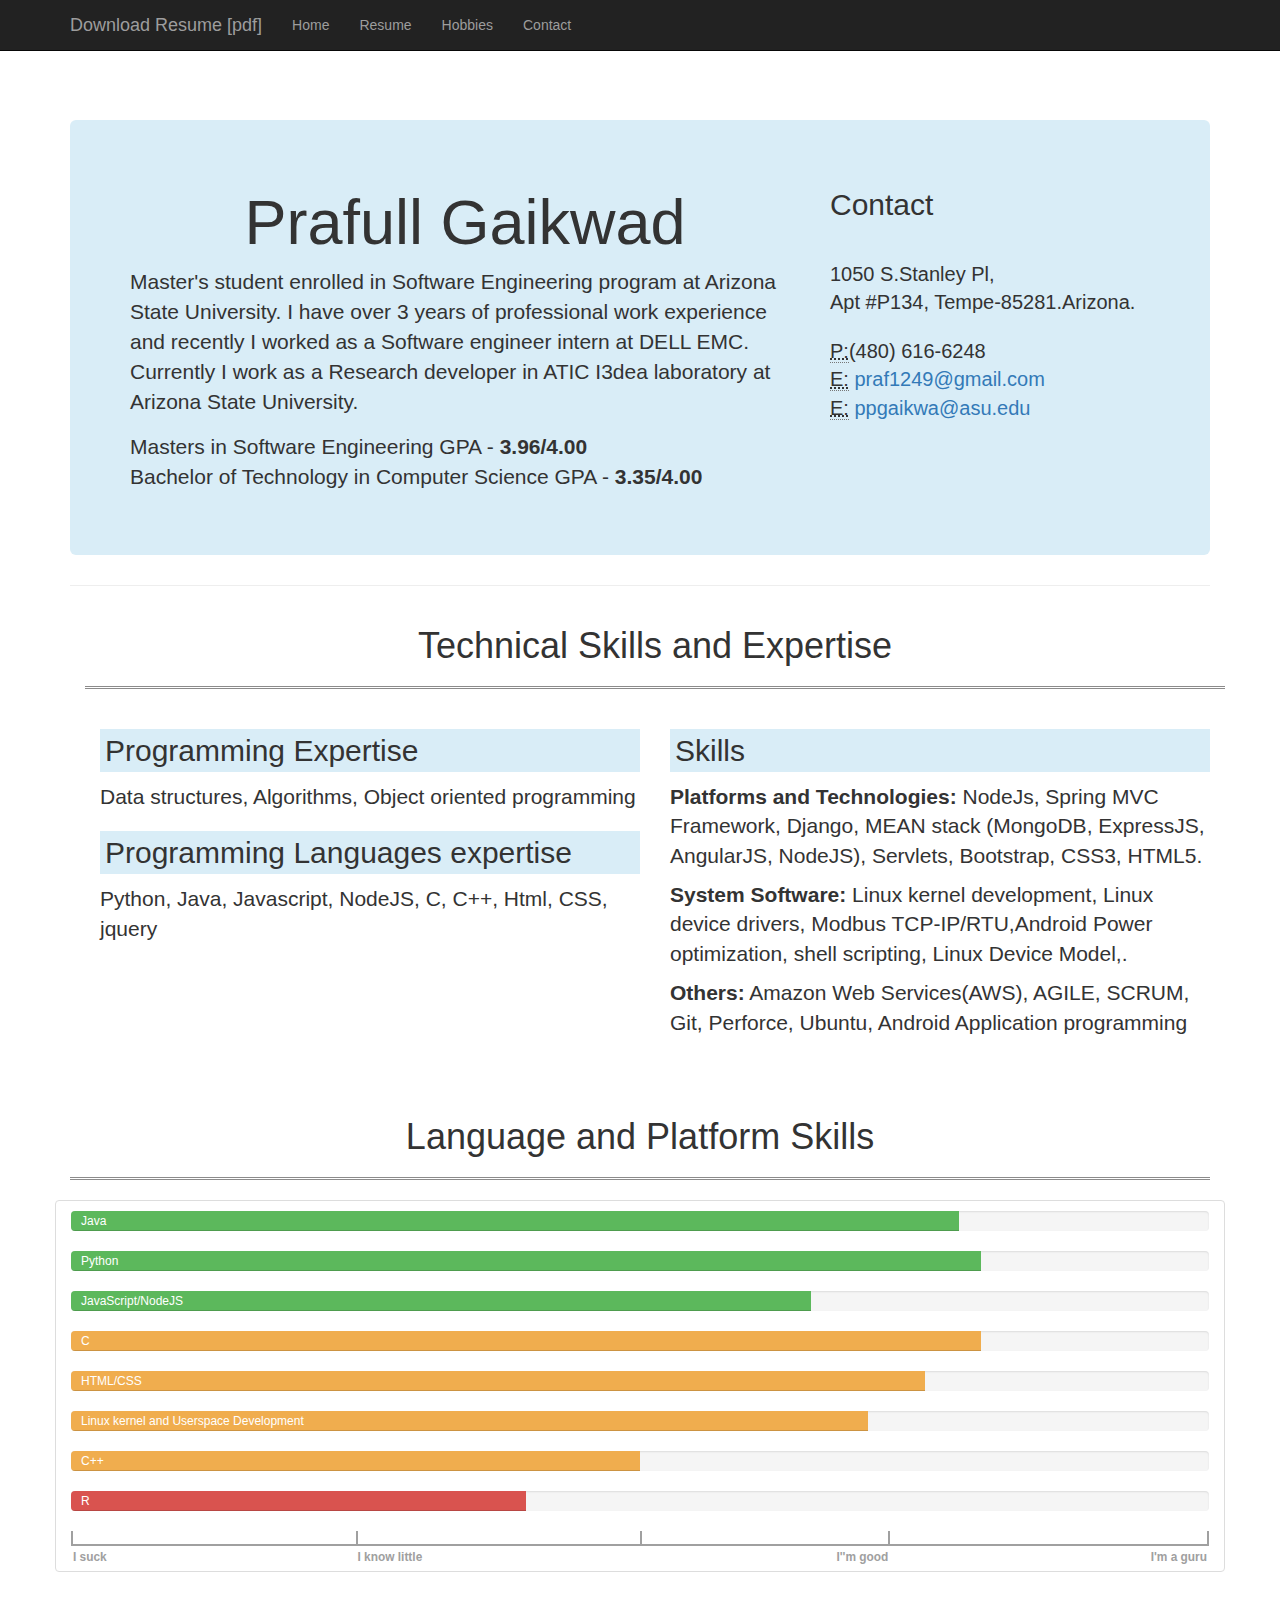
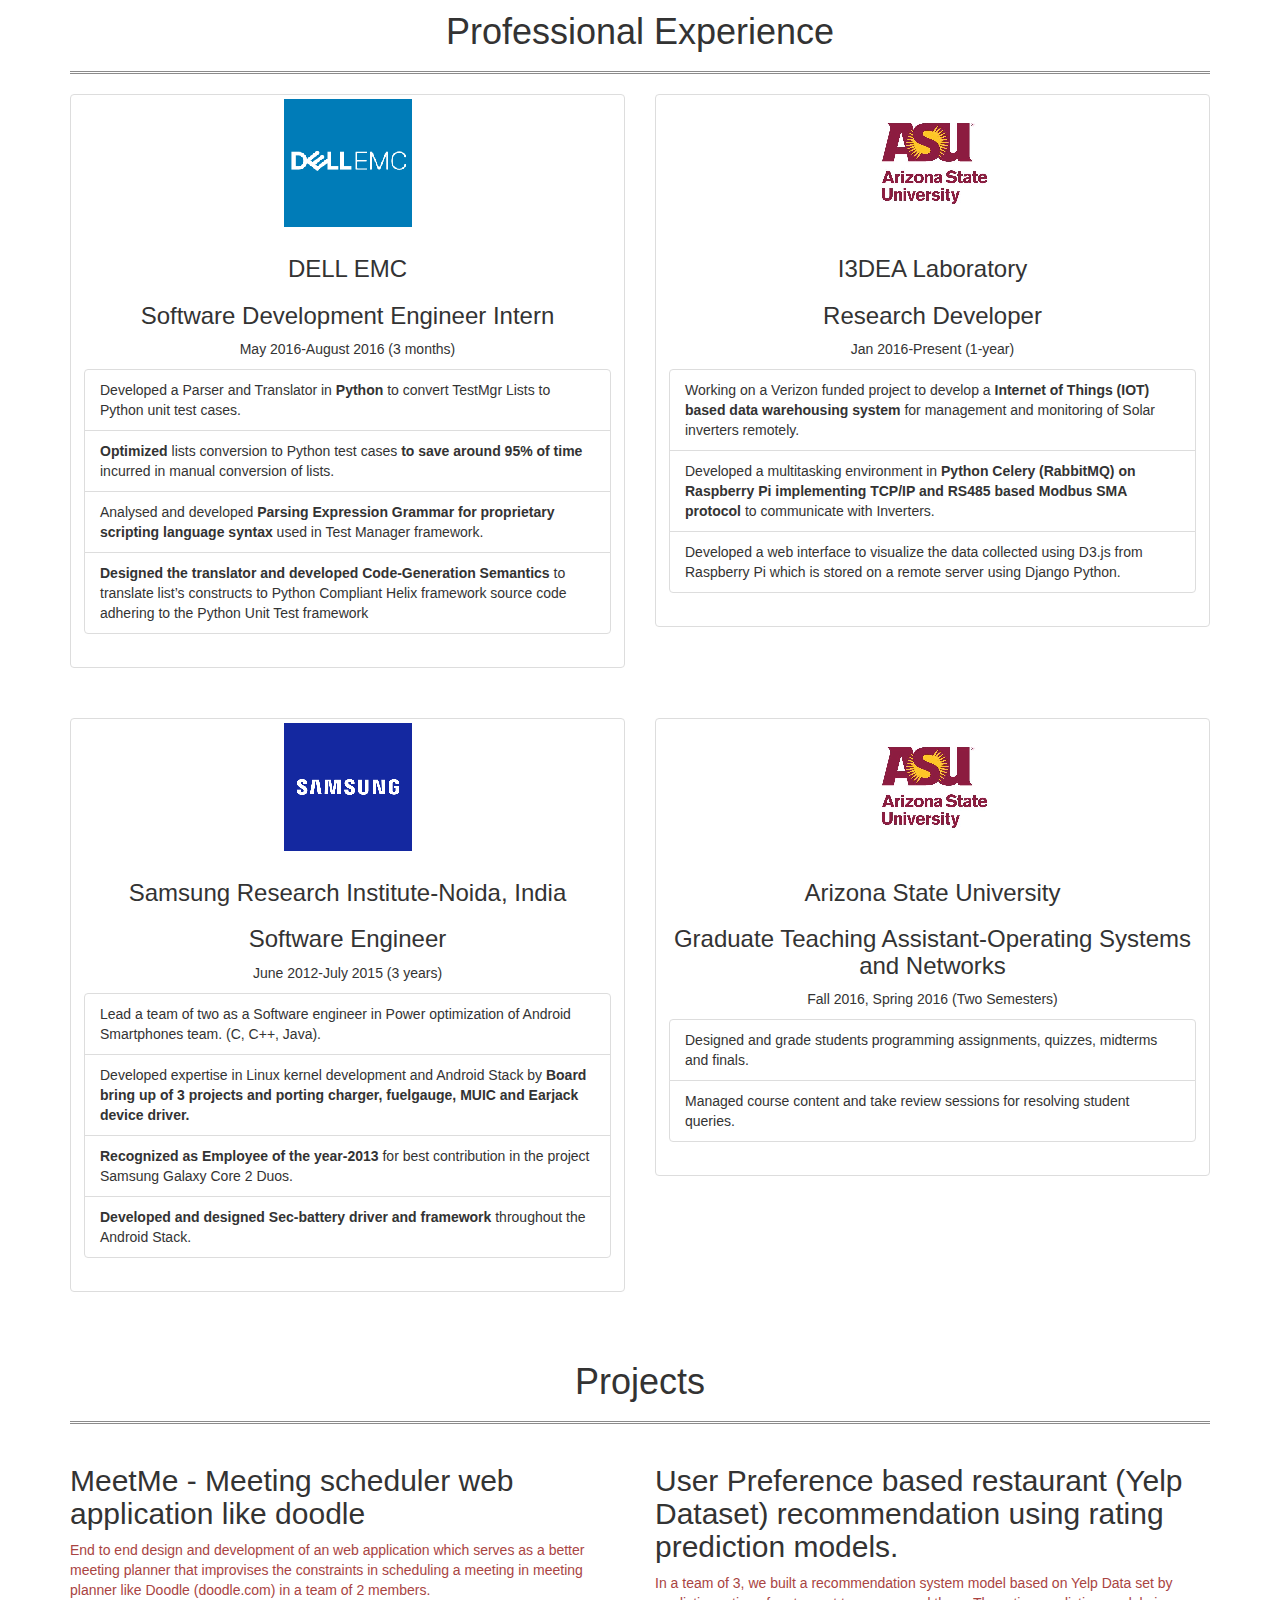
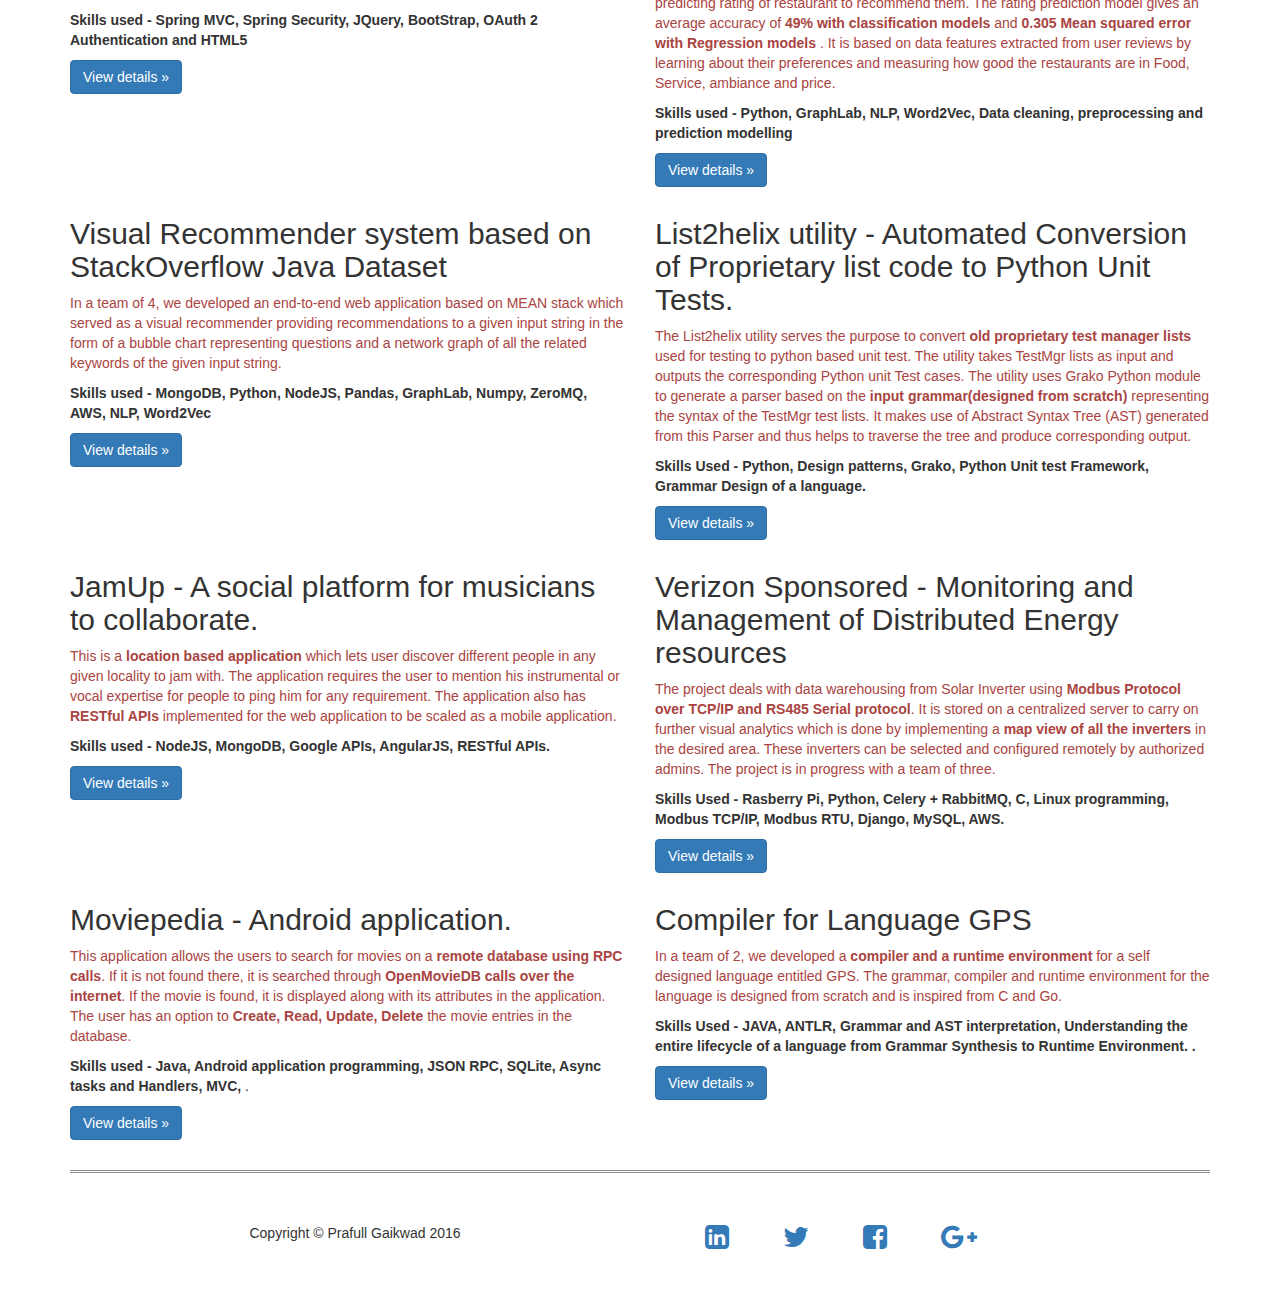
<file: Resume-new.html>
<!DOCTYPE html>
<html lang="en">

<head>

    <meta charset="utf-8">
    <meta http-equiv="X-UA-Compatible" content="IE=edge">
    <meta name="viewport" content="width=device-width, initial-scale=1">
    <meta name="description" content="">
    <meta name="author" content="">

    <title>Resume | Prafull Gaikwad</title>


    <!-- Font awesome CSS which is used for Social media icons -->
    <link rel="stylesheet" href="https://maxcdn.bootstrapcdn.com/font-awesome/4.5.0/css/font-awesome.min.css">
    <!-- Bootstrap Core CSS -->
    <link href="css/bootstrap.min.css" rel="stylesheet">

    <!-- Custom CSS -->
    <link href="css/resume-new.css" rel="stylesheet">

    <!-- HTML5 Shim and Respond.js IE8 support of HTML5 elements and media queries -->
    <!-- WARNING: Respond.js doesn't work if you view the page via file:// -->
    <!--[if lt IE 9]>
        <script src="https://oss.maxcdn.com/libs/html5shiv/3.7.0/html5shiv.js"></script>
        <script src="https://oss.maxcdn.com/libs/respond.js/1.4.2/respond.min.js"></script>
    <![endif]-->

</head>

<body>

    <!-- Navigation -->
    <nav class="navbar navbar-inverse navbar-fixed-top" role="navigation">
        <div class="container">
            <!-- Brand and toggle get grouped for better mobile display -->
            <div class="navbar-header">
                <button type="button" class="navbar-toggle" data-toggle="collapse" data-target="#bs-example-navbar-collapse-1">
                    <span class="sr-only">Toggle navigation</span>
                    <span class="icon-bar"></span>
                    <span class="icon-bar"></span>
                    <span class="icon-bar"></span>
                </button>
                <a class="navbar-brand" href="img/resume.pdf">Download Resume [pdf]</a>
            </div>
            <!-- Collect the nav links, forms, and other content for toggling -->
            <div class="collapse navbar-collapse" id="bs-example-navbar-collapse-1">
                <ul class="nav navbar-nav">
                    <li>
                        <a href="index.html">Home</a>
                    </li>
                    <li>
                        <a href="Resume-new.html">Resume</a>
                    </li>
                    <li>
                        <a href="hobbies.html">Hobbies</a>
                    </li>
                    <li>
                        <a href="contact.html">Contact</a>
                    </li>
                </ul>
            </div>
            <!-- /.navbar-collapse -->
        </div>
        <!-- /.container -->
    </nav>

    <!-- Page Content -->
    <div class="container">

        <!-- Jumbotron Header -->
        <header class="jumbotron hero-spacer bg-info">
            <div class="row">
                
                <!-- <h1><center>Prafull Gaikwad</center></h1>
                
                <p>Lorem ipsum dolor sit amet, consectetur adipisicing elit. Ipsa, ipsam, eligendi, in quo sunt possimus non incidunt odit vero aliquid similique quaerat nam nobis illo aspernatur vitae fugiat numquam repellat.</p>
                <p><a class="btn btn-primary btn-large">Call to action!</a>
                </p> -->


                <div class="col-sm-8">
                     <h1><center>Prafull Gaikwad</center></h1>
                    <p>Master's student enrolled in Software Engineering program at Arizona State University. I have over 3 years of professional work experience and recently I worked as a Software engineer intern at DELL EMC. Currently I work as a Research developer in ATIC I3dea laboratory at Arizona State University. </p>
                    <p>Masters in Software Engineering GPA - <strong>3.96/4.00</strong> <br/>
                    Bachelor of Technology in Computer Science GPA - <strong>3.35/4.00</strong> </p>
                    <!-- 
                    <p>Lorem ipsum dolor sit amet, consectetur adipisicing elit. Et molestiae similique eligendi reiciendis sunt distinctio odit? Quia, neque, ipsa, adipisci quisquam ullam deserunt accusantium illo iste exercitationem nemo voluptates asperiores.</p>
                    <p>
                        <a class="btn btn-default btn-lg" href="#">Call to Action &raquo;</a> 
                    </p>
                    -->
                </div>
                <div class="col-sm-4 contact">
                    <h2>Contact</h2>
                    <address>
                        <!-- <strong>Prafull Gaikwad</strong> -->
                        <br>1050 S.Stanley Pl,
                        <br>Apt #P134, Tempe-85281.Arizona.
                    </address>
                    <address>
                        <abbr title="Phone">P:</abbr>(480) 616-6248
                        <br>
                        <abbr title="Email">E:</abbr> <a href="mailto:#">praf1249@gmail.com</a><br>
                        <abbr title="Email">E:</abbr> <a href="mailto:#">ppgaikwa@asu.edu</a>
                    </address>
                </div>
        </div>
        <!-- /.row -->
        </header>

        <hr>



        <div class="container skills-container">
            <!-- Title -->
            <div class="row">
                <div class="col-lg-12 headline ">
                  <h1>Technical Skills and Expertise</h1>
                  <hr class="style">
                </div>
            </div>
            <!-- /.row -->

            <!-- CArds Deck for technical skills -->

            <div class="demo-card">
                <div class="card-deck-wrapper">
                    <div class="card-deck">
                        <div class="col-sm-6">
                            <div class="card">                                
                                <div class="card-block">
                                    <h2 class="card-title bg-info">Programming Expertise</h2>
                                    <p class="card-text lead">Data structures, Algorithms, Object oriented programming</p>
                                </div>
                            </div>
                            <div class="card">
                                <div class="card-block">
                                    <h2 class="card-title bg-info">Programming Languages expertise</h2>
                                    <p class="card-text lead">Python, Java, Javascript, NodeJS, C, C++, Html, CSS, jquery</p>
                                </div>
                            </div>
                        </div>

                        <div class="col-sm-6">
                            <div class="card">
                                <div class="card-block lead">
                                    <h2 class="bg-info card-title">Skills</h2>
                                    <p class="skills-header"> 
                                        <strong>Platforms and Technologies: </strong>
                                        NodeJs, Spring MVC Framework, Django, MEAN stack (MongoDB, ExpressJS, AngularJS, NodeJS), Servlets, Bootstrap, CSS3, HTML5.
                                    </p>
                                    <p  class="skills-header"> 
                                        <strong>System Software:</strong> 
                                        Linux kernel development, Linux device drivers, Modbus TCP-IP/RTU,Android Power optimization, shell scripting, Linux Device Model,.
                                    </p>
                                    <p class="skills-header">
                                        <strong>Others:</strong>
                                        Amazon Web Services(AWS), AGILE, SCRUM, Git, Perforce, Ubuntu, Android Application programming
                                    </p>
                                </div>
                            </div>
                        </div>

                        <!-- <div class="col-sm-4">
                            <div class="card">
                                <div class="card-block">
                                    <h2 class="card-title">Programming Languages expertise</h2>
                                    <p class="card-text lead">Python, Java, Javascript, NodeJS, C, C++, Html, CSS, jquery</p>
                                </div>
                            </div>
                        </div> -->
                    </div>
                </div>
            </div>


            <!-- End Cards Deck --> 


        </div>

        <!-- Title -->
        <div class="row">
            <div class="col-lg-12 headline ">
              <h1>Language and Platform Skills</h1>
              <hr class="style">
            </div>
        </div>
        <!-- /.row -->

        <div class="row">
          <div class="bs-callout bs-callout-danger">
            <!-- <h4>Language and Platform Skills</h4> -->
            <ul class="list-group">
              <a class="list-group-item inactive-link" href="#">
                

                <div class="progress">
                  <div data-placement="top" style="width: 78%;" 
                  aria-valuemax="100" aria-valuemin="0" aria-valuenow="78" role="progressbar" class="progress-bar progress-bar-success">
                    <span class="sr-only">78%</span>
                    <span class="progress-type">Java</span>
                  </div>
                </div>
                <div class="progress">
                  <div data-placement="top" style="width: 80%;" aria-valuemax="100" aria-valuemin="0" aria-valuenow="80" role="progressbar" class="progress-bar progress-bar-success">
                    <span class="sr-only">80%</span>
                    <span class="progress-type">Python</span>
                  </div>
                </div>
                <div class="progress">
                  <div data-placement="top" style="width: 65%;" aria-valuemax="100" aria-valuemin="0" aria-valuenow="65" role="progressbar" class="progress-bar progress-bar-success">
                    <span class="sr-only">65%</span>
                    <span class="progress-type">JavaScript/NodeJS </span>
                  </div>
                </div>
                <div class="progress">
                  <div data-placement="top" style="width: 80%;" aria-valuemax="100" aria-valuemin="0" aria-valuenow="80" role="progressbar" class="progress-bar progress-bar-warning">
                    <span class="sr-only">80%</span>
                    <span class="progress-type">C</span>
                  </div>
                </div>
                <div class="progress">
                  <div data-placement="top" style="width: 75%;" aria-valuemax="100" aria-valuemin="0" aria-valuenow="75" role="progressbar" class="progress-bar progress-bar-warning">
                    <span class="sr-only">75%</span>
                    <span class="progress-type">HTML/CSS</span>
                  </div>
                </div>
                <div class="progress">
                  <div data-placement="top" style="width: 70%;" aria-valuemax="100" aria-valuemin="0" aria-valuenow="70" role="progressbar" class="progress-bar progress-bar-warning">
                    <span class="sr-only">70%</span>
                    <span class="progress-type">Linux kernel and Userspace Development</span>
                  </div>
                </div>
                <div class="progress">
                  <div data-placement="top" style="width: 50%;" aria-valuemax="100" aria-valuemin="0" aria-valuenow="50" role="progressbar" class="progress-bar progress-bar-warning">
                    <span class="sr-only">60%</span>
                    <span class="progress-type">C++</span>
                  </div>
                </div>
                <div class="progress">
                  <div data-placement="top" style="width: 40%;" aria-valuemax="100" aria-valuemin="0" aria-valuenow="40" role="progressbar" class="progress-bar progress-bar-danger">
                    <span class="sr-only">40%</span>
                    <span class="progress-type">R</span>
                  </div>
                </div>

                <div class="progress-meter">
                  <div style="width: 25%;" class="meter meter-left"><span class="meter-text">I suck</span></div>
                  <div style="width: 25%;" class="meter meter-left"><span class="meter-text">I know little</span></div>
                  <div style="width: 28%;" class="meter meter-right"><span class="meter-text">I'm a guru</span></div>
                  <div style="width: 22%;" class="meter meter-right"><span class="meter-text">I''m good</span></div>
                </div>

              </a>

            </ul>
          </div>
      </div>

        <!-- Professional Experience -->

        <div class="row">
            <div class="col-md-12 headline ">
              <h1>Professional Experience</h1>
              <hr class="style">
            </div>
        </div>

        <div class="row">
                
                <div class="col-md-6 col-sm-9 hero-feature text-center">
                    <div class="thumbnail">
                        <img src="img/dellemc.png" alt="DELL EMC">
                        <div class="caption">
                            <h3>DELL EMC</h3>
                            <h3>Software Development Engineer Intern </h3>
                            <p>May 2016-August 2016 (3 months)</p>
                            <p>
                                <ul class="list-group">
                                    <li class="list-group-item"> Developed a Parser and Translator in <strong>Python</strong> to convert TestMgr Lists to Python unit test cases.</li>
                                    <li class="list-group-item"><strong> Optimized</strong> lists conversion to Python test cases <strong>to save around 95% of time</strong> incurred in manual conversion of lists.</li>
                                    <li class="list-group-item"> Analysed and developed <strong>Parsing Expression Grammar for proprietary scripting language syntax</strong> used in Test Manager framework. </li>
                                    <li class="list-group-item"> <strong>Designed the translator and developed Code-Generation Semantics</strong> to translate list’s constructs to Python Compliant Helix framework source code adhering to the Python Unit Test framework</li>
                                </ul>
                            </p>
                        </div>
                    </div>
                </div>

                <div class="col-md-6 col-sm-9 hero-feature text-center">
                    <div class="thumbnail">
                        <img src="img/asu.png" alt="ASU">
                        <div class="caption">
                            <h3>I3DEA Laboratory</h3>
                            <h3>Research Developer </h3>
                            <p>Jan 2016-Present (1-year)</p>
                            <p>
                                <ul class="list-group">
                                    <li class="list-group-item">Working on a Verizon funded project to develop a <strong>Internet of Things (IOT) based data warehousing system</strong> for management and monitoring of Solar inverters remotely. </li>
                                    <li class="list-group-item"> Developed a multitasking environment in <strong>Python Celery (RabbitMQ) on Raspberry Pi implementing TCP/IP and RS485 based Modbus SMA protocol</strong> to communicate with Inverters.</li>
                                    <li class="list-group-item"> Developed a web interface to visualize the data collected using D3.js from Raspberry Pi which is stored on a remote server using Django Python.</li>
                                </ul>
                            </p>
                        </div>
                    </div>
                </div>
            </div>

            <!-- end row -->

            <div class="row">                
                <!-- Samsung -->
                <div class="col-md-6 col-sm-9 hero-feature text-center">
                    <div class="thumbnail">
                        <img src="img/samsung.png" alt="SAMSUNG">
                        <div class="caption">
                            <h3>Samsung Research Institute-Noida, India</h3>
                            <h3>Software Engineer</h3>
                            <p>June 2012-July 2015 (3 years)</p>
                            <p>
                                <ul class="list-group">
                                    <li class="list-group-item"> Lead a team of two as a Software engineer in Power optimization of Android Smartphones team. (C, C++, Java).</li>
                                    <li class="list-group-item"> Developed expertise in Linux kernel development and Android Stack by <strong>Board bring up of 3 projects and porting charger, fuelgauge, MUIC and Earjack device driver.</strong></li>
                                    <li class="list-group-item"> <strong>Recognized as Employee of the year-2013</strong> for best contribution in the project Samsung Galaxy Core 2 Duos.</li>
                                    <li class="list-group-item"> <strong>Developed and designed Sec-battery driver and framework</strong> throughout the Android Stack.</li>
                                </ul>
                            </p>
                        </div>
                    </div>
                </div>
                
                <!-- TA -->
                <div class="col-md-6 col-sm-9 hero-feature text-center">
                    <div class="thumbnail">
                        <img src="img/asu.png" alt="ASU">
                        <div class="caption">
                            <h3>Arizona State University</h3>
                            <h3>Graduate Teaching Assistant-Operating Systems and Networks</h3>
                            <p>Fall 2016, Spring 2016 (Two Semesters)</p>
                            <p>
                                <ul class="list-group">
                                    <li class="list-group-item"> Designed and grade students programming assignments, quizzes, midterms and finals. </li>
                                    <li class="list-group-item"> Managed course content and take review sessions for resolving student queries.</li>
                                </ul>
                            </p>
                        </div>
                    </div>
                </div>

            </div>



        <div class="row">
            <div class="col-md-12 headline ">
              <h1>Projects</h1>
              <hr class="style">
            </div>
        </div>

         <!-- Projects -->
        
         <!-- Projects -->
        <div class="row">

            <div class="col-lg-6">
              <h2>MeetMe - Meeting scheduler web application like doodle</h2>
              <p class="text-danger">End to end design and development of an web application which serves as a better meeting planner that improvises the constraints in scheduling a meeting in meeting planner like Doodle (doodle.com) in a team of 2 members.</p>
              <p><strong>Skills used - Spring MVC, Spring Security, JQuery, BootStrap, OAuth 2 Authentication and HTML5 </strong></p>

              <p><button class="btn btn-primary" data-toggle="collapse" data-target="#meetme">View details &raquo;</button></p>
              <p>
                <ul id = "meetme" class="list-group collapse">
                    <li class="list-group-item"> Designed and developed a web application which serves as a better meeting planner that improvises the constraints from meeting planner like Doodle (doodle.com) using  Spring MVC, Spring Security, JQuery, BootStrap, OAuth 2 Authentication and HTML5 in a team of 2 members.</li>
                    <li class="list-group-item"> GitHub URL: <a href="https://github.com/ser515asu/MeetMe-Turing-Geeks">https://github.com/ser515asu/MeetMe-Turing-Geeks</a><br> 
                                                 Application URL: <a href="http://turinggeeks-meetmedev.rhcloud.com/login">http://turinggeeks-meetmedev.rhcloud.com/login</a>
                    </li>
                    <li class="list-group-item"> Implemented a functionality to effectively retrieve a given user's Calendar data using <strong> OAuth2 functionality</strong> to interact with Google Calendar's API.</li>
                    <li class="list-group-item"> Implemented a <strong>login system </strong>for users so that they can use <strong>Social media accounts like Google Mail</strong> to login through OAuth2 authentication. This code is written from scratch with help of OAuth2 documentation as the OAuth2 authentication sample code was not provided for JAVA on Google API's documentation. </li>
                    <li class="list-group-item"> Implemented an algorithm which automatically delivers the meeting time according to attendee’s convenience and handles time zones effectively.</li>
                </ul>
              </p>
            </div>

            <div class="col-lg-6">
              <h2>User Preference based restaurant (Yelp Dataset) recommendation using rating prediction models.</h2>
              <p class="text-danger">In a team of 3, we built a recommendation system model based on Yelp Data set by predicting rating of restaurant to recommend them. The rating prediction model gives an average accuracy of  <strong>49% with classification models </strong> and  <strong>0.305 Mean squared error with Regression models </strong>. It is based on data features extracted from user reviews by learning about their preferences and measuring how good the restaurants are in Food, Service, ambiance and price.</p>
              <p><strong>Skills used - Python, GraphLab, NLP, Word2Vec, Data cleaning, preprocessing and prediction modelling </strong></p>
              <p><button class="btn btn-primary" data-toggle="collapse" data-target="#yelp">View details &raquo;</button></p>
              <p>
                <ul id = "yelp" class="list-group collapse">
                    <li class="list-group-item">  <strong>Lead the research phase</strong> and determined the most optimal way to quantify text into numerical values to measure quality and similarity of restaurants with respect to categories like Food, Service, ambiance and price. Also, identified the best way to measure particular sentiments about the aforementioned categories.</li>
                    <li class="list-group-item"> Used <strong>GraphLab's POS tagging, Word2Vec, Bag of words</strong> to categorize each sentence in the categories of food, ambiance and so on to build a feature matrix of each restaurant with values corresponding to 4 features - <strong>Food, Ambiance, Price and Service.</strong></li>
                    <li class="list-group-item"> Used <strong>Sentiment analysis from GraphLab</strong> which trained on Yelp Dataset to measure quality of restaurants in the 4 features mentioned before.</li>
                    <li class="list-group-item"> Achieved a result of <strong>Mean Squared Error (MSE) 0.316 with Linear Regression</strong> and <strong>0.285 with Support Vector Regression</strong> while predicting rating. </li>
                    <li class="list-group-item"> Achieved an <strong>average accuracy of 51% with Naive Bayes classifier</strong> and <strong>47.2% with Logistic Regression classifier.</strong></li>
                </ul>
              </p>
            </div>
        </div>

        <div class="row">
            <div class="col-lg-6">
              <h2>Visual Recommender system based on StackOverflow Java Dataset</h2>
              <p class="text-danger">In a team of 4, we developed an end-to-end  web application based on MEAN stack which served as a visual recommender providing recommendations to a given input string in the form of a bubble chart representing questions and a network graph of all the related keywords of the given input string. </p>

              <p><strong>Skills used - MongoDB, Python, NodeJS, Pandas, GraphLab, Numpy, ZeroMQ, AWS, NLP, Word2Vec</strong></p>

              <p><button class="btn btn-primary" data-toggle="collapse" data-target="#dv">View details &raquo;</button></p>
              <p>
                <ul id = "dv" class="list-group collapse">
                    <li class="list-group-item">  <strong>Engineered the entire web application</strong> by designing the back-end which consisted the use of machine learning techniques like <strong>POS-tagging, tf-idf</strong> to find the most important keywords in a given text and <strong>Word2Vec library</strong> to obtain similar words specific in a dataset. </li>
                    <li class="list-group-item"> <strong>Implemented the complete machine learning python module</strong> in backend consisting of all the above mentioned techniques. The python module would interact with Nodejs to process the request and send response.</li>
                    <li class="list-group-item"> <strong>Reduced time of execution of request-response cycle</strong> while recommending related questions to a given query from 20 seconds to 3 seconds mainly by using a <strong>message queueing mechanism, ZeroMQ,</strong> to asynchronously process the given input string.</li>
                    
                </ul>
              </p>
            
            </div>

            <!-- EMC intern project start -->
            <div class="col-lg-6">
              <h2>List2helix utility - Automated Conversion of Proprietary list code to Python Unit Tests.</h2>
              <p class="text-danger">The </strong>List2helix utility</strong> serves the purpose to convert <strong>old proprietary test manager lists</strong> used for testing to python based unit test. The utility takes TestMgr lists as input and outputs the corresponding Python unit Test cases. The utility uses Grako Python module to generate a parser based on the <strong>input grammar(designed from scratch)</strong> representing the syntax of the TestMgr test lists. It makes use of </strong>Abstract Syntax Tree (AST)</strong> generated from this Parser and thus helps to traverse the tree and produce corresponding output. </p>
               <p> <strong>Skills Used - Python, Design patterns, Grako, Python Unit test Framework, Grammar Design of a language.</strong>
               </p>

              <p><button class="btn btn-primary" data-toggle="collapse" data-target="#emc">View details &raquo;</button></p>
              <p>
                <ul id = "emc" class="list-group collapse">
                    <li class="list-group-item"> <strong>Optimized</strong> the lists conversion to Python test cases <strong>to save around 90% time</strong> incurred in manual conversion of lists. </li>
                    <li class="list-group-item"> Developed Parsing Expression Grammar PEG based Grammar for the language syntax used in Test Manager framework. The language syntax used is proprietary of EMC Isilon.</li>
                    <li class="list-group-item"> Implemented the parser used to parse the Abstract Syntax Tree generated. The library used for parsing and AST generation is <strong>Grako.</strong></li>
                    <li class="list-group-item"> <strong>Designed the translator and developed the Code Generation Semantics</strong> to convert corresponding lists constructs to python compliant and helix framework source code adhering to the Unit Test framework.</li>
                    <li class="list-group-item"> <strong>Implemented a feature to identify tagging of test cases</strong> in Helix Framework written in Python. The tagging feature allows users to use boolean expression.</li>
                </ul>
              </p>
            
            </div>   
            <!-- EMC intern project end -->         
        </div>

        <div class="row">
            
            <div class="col-lg-6">
              <h2>JamUp - A social platform for musicians to collaborate.</h2>
              <p class="text-danger"> This is a <strong>location based application</strong> which lets user discover different people in any given locality to jam with. The application requires the user to mention his instrumental or vocal expertise for people to ping him for any requirement. The application also has <strong>RESTful APIs</strong> implemented for the web application to be scaled as a mobile application. </p>
              <p><strong>Skills used - NodeJS, MongoDB, Google APIs, AngularJS, RESTful APIs.</strong></p>

              <p><button class="btn btn-primary" data-toggle="collapse" data-target="#jamup">View details &raquo;</button></p>
              <p>
                <ul id = "jamup" class="list-group collapse">
                    <li class="list-group-item"> Implemented a <strong>map based interface using Google APIs</strong> for users to input there availability and interest.  </li>
                    <li class="list-group-item"> Implemented a <strong>RESTful APIs </strong>to implement the HTTP verbs to find, insert, update, retrieve user information. </li>            
                </ul>
              </p>


            </div> 
            <!-- Compiler for language GPS project start -->
            <div class="col-lg-6">
              <h2>Verizon Sponsored - Monitoring and Management of Distributed Energy resources</h2>
              <p class="text-danger">The project deals with data warehousing from Solar Inverter using <strong>Modbus Protocol over TCP/IP and RS485 Serial protocol</strong>. It is stored on a centralized server to carry on further visual analytics which is done by implementing a <strong>map view of all the inverters</strong> in the desired area. These inverters can be selected and configured remotely by authorized admins. The project is in progress with a team of three.</p>

               <p> <strong>Skills Used - Rasberry Pi, Python, Celery + RabbitMQ, C, Linux programming, Modbus TCP/IP, Modbus RTU, Django, MySQL, AWS.</strong>
               </p>

              <p><button class="btn btn-primary" data-toggle="collapse" data-target="#verizon">View details &raquo;</button></p>
              <p>
                <ul id = "verizon" class="list-group collapse">
                    <li class="list-group-item"> Implemented the first prototype of project using Raspberry pi and modbus protocol over TCP, to communicate with Solar Inverters. </li>
                    <li class="list-group-item"> Developed a <strong>multi tasking environment in Python using Celery module</strong> to periodically collect data from the solar inverters. </li>
                    <li class="list-group-item"> <strong>RabbitMQ using AMQP protocol</strong> is used for message passing broker and backend in celery module.</li>
                    <li class="list-group-item"> <strong>Developed a recovery and self reviving mechanism</strong> where the Raspberry Pi automatically starts all the required services at boot time if restarted. Recovery happens through a <strong>logging system</strong> where logs being recorded at real time periodically and stored on the Server for later reference.</li>
                </ul>
              </p>
            </div>
            <!-- End -->

        </div>

        <div class="row">

            <div class="col-lg-6">
              <h2>Moviepedia - Android application.</h2>
              <p class="text-danger">This application allows the users to search for movies on a <strong>remote database using RPC calls</strong>. If it is not found there, it is searched through <strong>OpenMovieDB calls over the internet</strong>. If the movie is found, it is displayed along with its attributes in the application. The user has an option to <strong>Create, Read, Update, Delete</strong> the movie entries in the database. </p>
              <p><strong>Skills used - Java, Android application programming, JSON RPC, SQLite, Async tasks and Handlers, MVC,  </strong>.</p>

              <p><button class="btn btn-primary" data-toggle="collapse" data-target="#MoviePedia">View details &raquo;</button></p>
              <p>
                <ul id = "MoviePedia" class="list-group collapse">

                    <li class="list-group-item"> Developed a <strong>JSON RPC server with a SQLite database</strong> having all the movies records in it.  </li>
                    <li class="list-group-item"> Designed and developed an android application to make JSON RPC calls to the server and manipulate, show the data using <strong>MVC pattern, async tasks and handlers. </strong></li>
                    <li class="list-group-item"> Developed a provision for android application to query </strong>OMDB database</strong> to find out details of the movie of the requested name. </li>
                    
                </ul>
              </p>

            </div>

                        <!-- Compiler for language GPS project start -->
            <div class="col-lg-6">
              <h2>Compiler for Language GPS</h2>
              <p class="text-danger">In a team of 2, we developed a  <strong>compiler and a runtime environment </strong> for a self designed language entitled GPS. The grammar, compiler and runtime environment for the language is designed from scratch and is inspired from C and Go.  </p>
               <p>  <strong>Skills Used - JAVA, ANTLR, Grammar and AST interpretation, Understanding the entire lifecycle of a language from Grammar Synthesis to Runtime Environment.  .
                </strong></p>

              <p><button class="btn btn-primary" data-toggle="collapse" data-target="#gps">View details &raquo;</button></p>
              <p>
                <ul id = "gps" class="list-group collapse">

                    <li class="list-group-item">  Implemented the Lexer, Parser and Intermediate Code Generator with  <strong>ANTLR4 </strong>. </li>
                    <li class="list-group-item"> Designed the Run time environment to take intermediate code as an input and output the result of the program intermediate code is supposed to output.</li>
                    <li class="list-group-item"> Technology used: <br/>

                     <strong>ANTLR 4 - Used for Scanning, Parsing, Intermediate code generation
                    Java - Used for Runtime<br/> </strong>

                    Grammar of the language follows  <strong>EBNF format </strong> which is compatible with ANTLR4<br/>

                    ANTLR4 - framework used to generate and display the Abstract Syntax Tree.<br/>
                    Code is generated based on the traversal of  <strong>Abstract Syntax Tree </strong> generated. The traversal is done by using Visitor classes. </li>

                    <li class="list-group-item">GPS Runtime Virtual Machine - GPS runtime is implemented in terms of the following - <br/>

                     <strong>Activation Frame Stack, Operand Stack, Block Stack, Symbol table.
                    ByteCode, Intermediate Code, Function Objects. <br/> </strong>

                    Following features are implemented in the Compiler - 
                     <strong>Recursion, Dynamic Scoping, Block Structure, Control statement - if else, while loop.</strong></li> 
                    
                </ul>
              </p>
            </div>
            <!-- End -->

        </div>
        <!-- /.row -->

        <!-- Row end -->

        <hr class="style">

        <!-- Footer -->
        <footer>
            <div class="row">
                <div class="col-md-12">
                    <div class="col-md-6 text-center">
                        <p>Copyright &copy; Prafull Gaikwad 2016</p>
                    </div>
                    <div class="col-md-6 social-icons pull-right">
                         <a href="https://www.linkedin.com/in/prafull-gaikwad-6767436b"><i class="fa-footer fa fa-linkedin-square fa-2x"></i></a>
                         <a href="https://twitter.com/praf1249"><i class="fa-footer fa fa-twitter fa-2x"></i></a>
                         <a href="https://www.facebook.com/prafull.gaikwad"><i class="fa-footer fa fa-facebook-square fa-2x"></i></a>
                         <a href="https://plus.google.com/u/0/108041715768383422328/posts"><i class="fa-footer fa fa-google-plus fa-2x"></i></a>
                    </div>

                </div>
            </div>
        </footer>

    </div>
    <!-- /.container -->

    <!-- jQuery -->
    <script src="js/jquery-3.1.1.min.js"></script>

    <!-- Bootstrap Core JavaScript -->
    <script src="js/bootstrap.min.js"></script>

</body>

</html>
</file>
<file: css/resume-new.css>
/*
 * Start Bootstrap - Heroic Features (http://startbootstrap.com/)
 * Copyright 2013-2016 Start Bootstrap
 * Licensed under MIT (https://github.com/BlackrockDigital/startbootstrap/blob/gh-pages/LICENSE)
 */

body {
    padding-top: 70px; /* Required padding for .navbar-fixed-top. Remove if using .navbar-static-top. Change if height of navigation changes. */
}

.hero-spacer {
    margin-top: 50px;
    background-color: #D9EDF7;
}

.hero-feature {
    margin-bottom: 30px;
}

footer {
    margin: 50px 0;
}

hr.style {
	border-top: 3px double #8c8b8b;
}

.headline {
	text-align: center;
}

/* skill meter in resume. copy pasted from http://bootsnipp.com/snippets/featured/progress-bar-meter */

.progress-bar {
    text-align: left;
	white-space: nowrap;
	white-space: nowrap;
	overflow: hidden;
	text-overflow: ellipsis;
	cursor: pointer;
}

.progress-bar > .progress-type {
	padding-left: 10px;
}

.progress-meter {
	min-height: 15px;
	border-bottom: 2px solid rgb(160, 160, 160);
  margin-bottom: 15px;
}

.progress-meter > .meter {
	position: relative;
	float: left;
	min-height: 15px;
	border-width: 0px;
	border-style: solid;
	border-color: rgb(160, 160, 160);
}

.progress-meter > .meter-left {
	border-left-width: 2px;
}

.progress-meter > .meter-right {
	float: right;
	border-right-width: 2px;
}

.progress-meter > .meter-right:last-child {
	border-left-width: 2px;
}

.progress-meter > .meter > .meter-text {
	position: absolute;
	display: inline-block;
	bottom: -20px;
	width: 100%;
	font-weight: 700;
	font-size: 0.85em;
	color: rgb(160, 160, 160);
	text-align: left;
}

.progress-meter > .meter.meter-right > .meter-text {
	text-align: right;
}

.skills{
	background-color: #D9EDF7;
	border-color: #000;
	border-width: 2px;
}

.skills-container{
	margin-bottom: 40px;
}

.card-title{
	padding:5px 5px 5px 5px;
}

.caption ul{
	text-align: left;
}

.fa-footer {
	padding-left: 50px;
}

.contact{
	font-size: 15pt;
}
</file>
